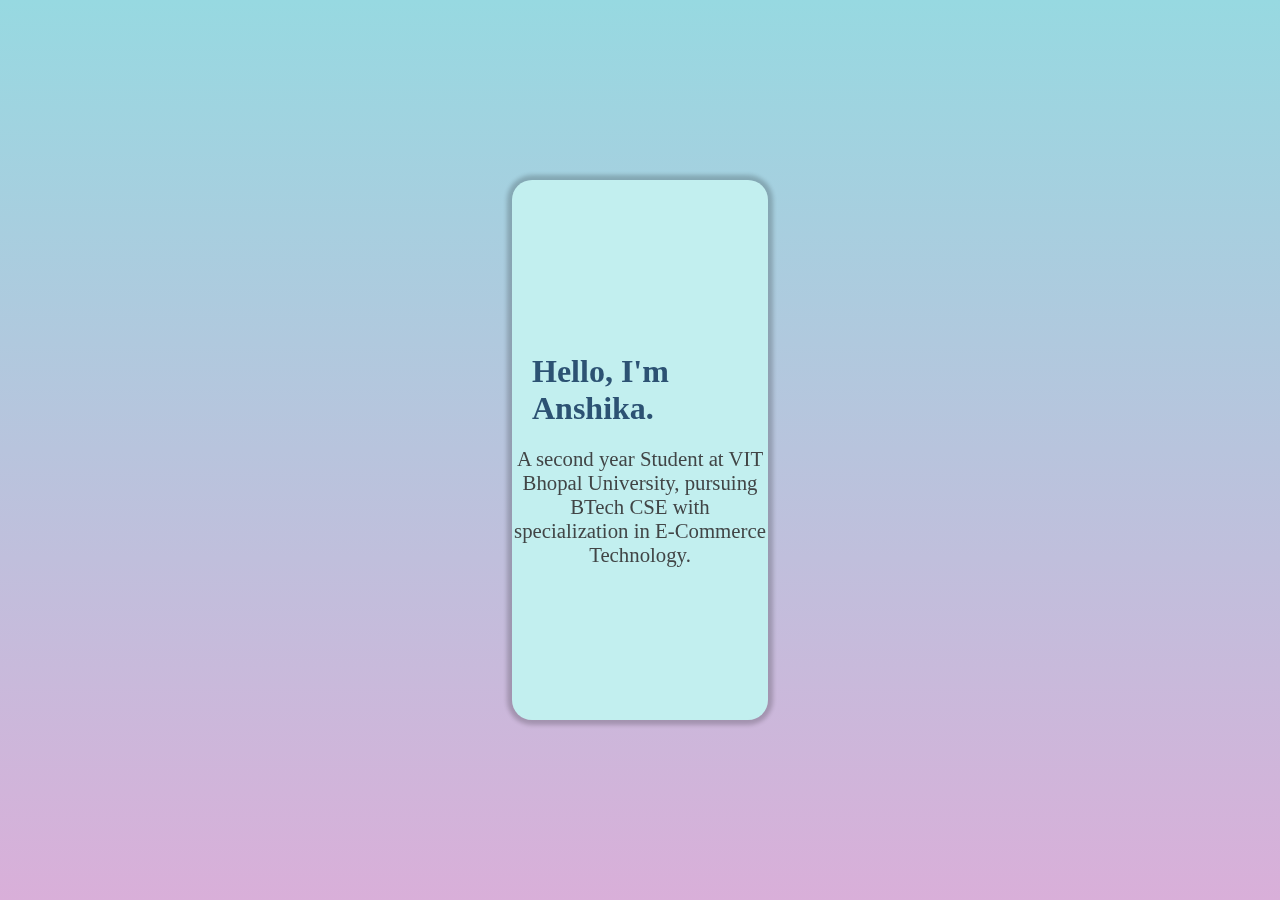
<file: index.html>
<!DOCTYPE html>
<html lang="en">
<head>
    <meta charset="UTF-8">
    <meta name="viewport" content="width=device-width, initial-scale=1.0">
    <title>Scan QR Code</title>
    <link rel="stylesheet" href="style.css">
</head>
<body>
    <div class="container">
        <div class="box">
            <div class="front">
                <h2>Hello, I'm Anshika.</h2>
                <p>A second year Student at VIT Bhopal University, pursuing BTech CSE with specialization in E-Commerce Technology.</p>
            </div>
            <div class="back">
                <img src="qr.svg" alt="QR Code" >
                <h3>Scan to know me!</h3>
            </div>
        </div>
    </div>
</body>
</html>
</file>
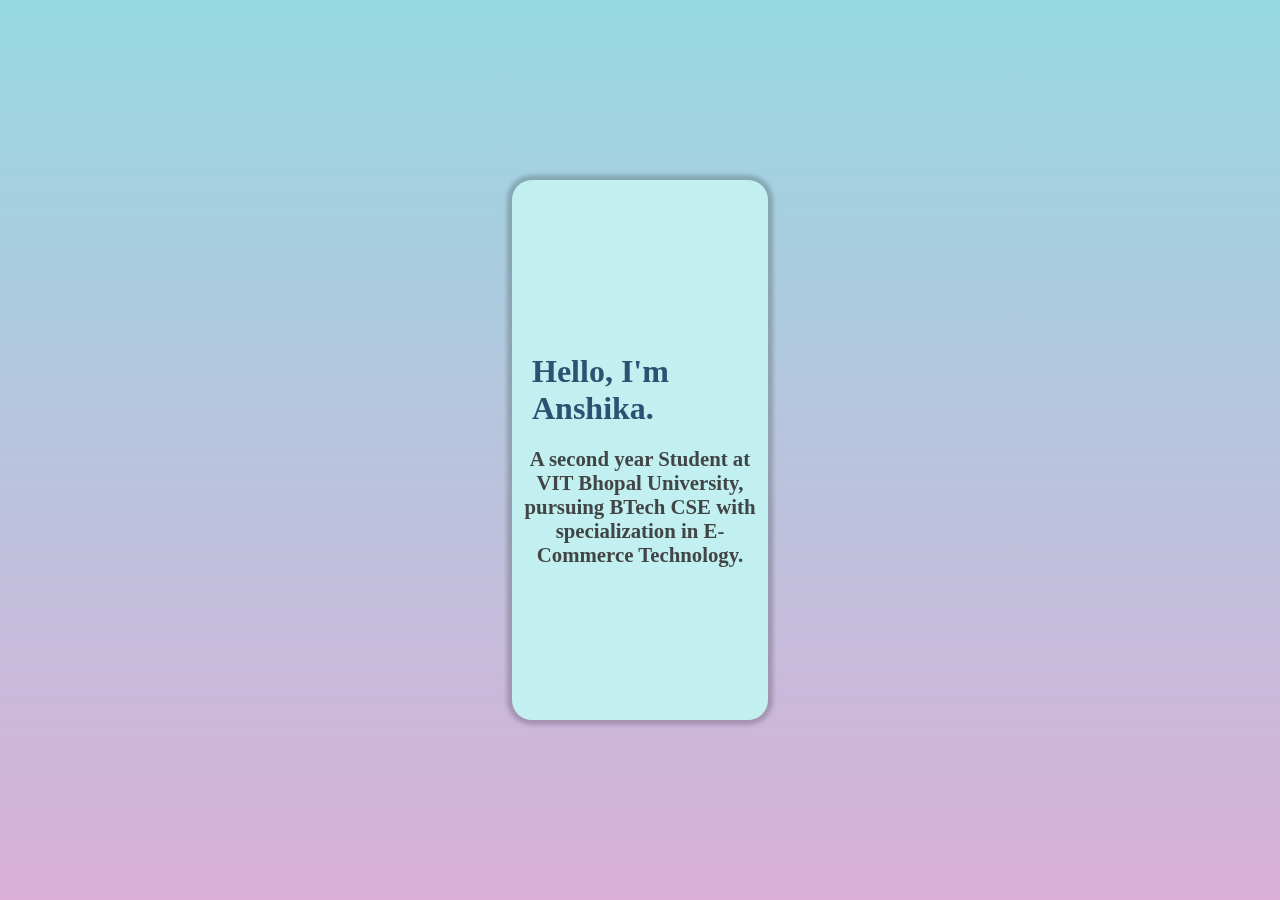
<file: card1.html>
<!DOCTYPE html>
<html lang="en">
<head>
    <meta charset="UTF-8">
    <meta name="viewport" content="width=device-width, initial-scale=1.0">
    <title>Scan QR Code</title>
    <link rel="stylesheet" href="style1.css">
</head>
<body>
    <div class="container">
        <div class="box">
            <div class="front">
                <h2>Hello, I'm Anshika.</h2>
                <p>A second year Student at VIT Bhopal University, pursuing BTech CSE with specialization in E-Commerce Technology.</p>
            </div>
            <div class="back">
                <img src="qr.svg" alt="QR Code" >
                <h3>Scan to know me!</h3>
            </div>
        </div>
    </div>
</body>
</html>
</file>
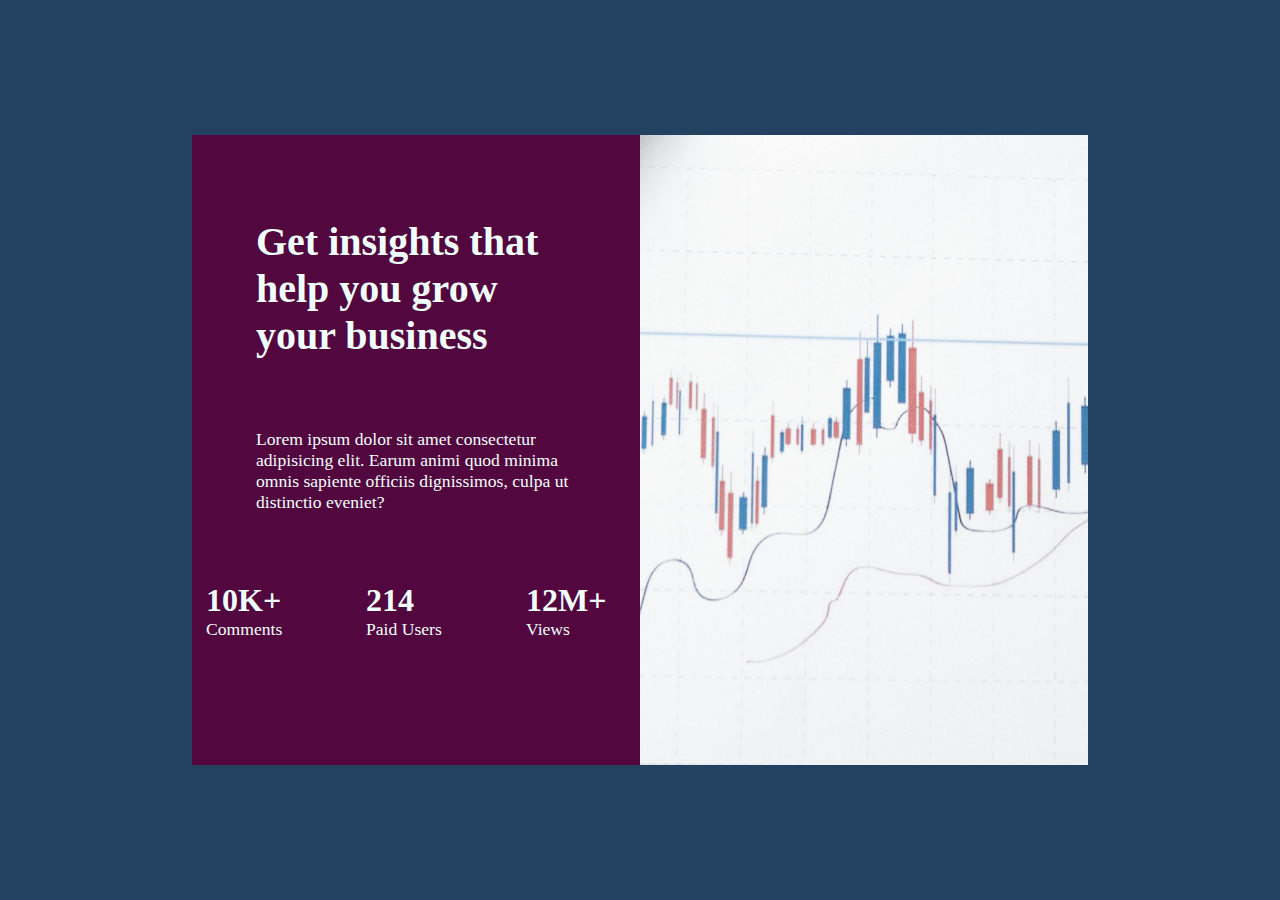
<file: card3.html>
<!DOCTYPE html>
<html lang="en">
<head>
    <meta charset="UTF-8">
    <meta name="viewport" content="width=device-width, initial-scale=1.0">
    <title>Card Three Practice</title>
    <link rel="stylesheet" href="style3.css">
</head>
<body>
    <div class="container">
        <div class="box">
            <div class="left">
                <h1>Get insights that help you grow your business</h1>
                <p>Lorem ipsum dolor sit amet consectetur adipisicing elit. Earum animi quod minima omnis sapiente officiis dignissimos, culpa ut distinctio eveniet?</p>
                <div class="stat">
                    <div class="statBox">
                        <p class="one">10K+</p>
                        <p>Comments</p>
                    </div>
                    <div class="statBox">
                        <p class="one">214</p>
                        <p>Paid Users</p>
                    </div>
                    <div class="statBox">
                        <p class="one">12M+</p>
                        <p>Views</p>
                    </div>
                </div>
            </div>
            <div class="right"><img src="stat.jpg" alt=""></div>
        </div>
    </div>
</body>
</html>
</file>
<file: style.css>
*{
    margin: 0;
    padding: 0;
    box-sizing: border-box;
}

.container{
    height: 100vh;
    width: 100vw;
    display: flex;
    justify-content: center;
    align-items: center;
    background-color: #D9AFD9;
    background-image: linear-gradient(0deg, #D9AFD9 0%, #97D9E1 100%);
    perspective: 1000px;

}

.box{
    height: 60%;
    width: 20%;
    background-color: rgb(194, 239, 239);
    border-radius: 20px;
    box-shadow: 0px 0px 4px 5px rgba(0, 0, 0, 0.2);
    position: relative;
    transition: transform 1s;
    transform-style: preserve-3d;
}

.box:hover{
    transform: rotateY(180deg);
}

.front{
    height: 100%;
    width: 100%;
    display: flex;
    flex-direction: column;
    justify-content: center;
    align-items: center;
    position: absolute;
    overflow: hidden;
    backface-visibility: hidden;
}

.front h2{
    color: rgb(44, 82, 115);
    margin: 20px;
    font-size: 2em;
}

.front p{
    text-align: center;
    font-size: 1.3em;
    color: #414546;
}

.back{
    position: absolute;
    display: flex;
    flex-direction: column;
    justify-content: center;
  transform: rotateY(180deg);
  align-items: center;
  overflow: hidden;
  backface-visibility: hidden;
}

.back h3{
    font-style: italic;
    font-size: 1.4em;
    margin-top: 20px;
    font-family: serif;
}
</file>
<file: style1.css>
*{
    margin: 0;
    padding: 0;
    box-sizing: border-box;
}

.container{
    height: 100vh;
    width: 100vw;
    display: flex;
    justify-content: center;
    align-items: center;
    background-color: #D9AFD9;
    background-image: linear-gradient(0deg, #D9AFD9 0%, #97D9E1 100%);
    perspective: 1000px;

}

.box{
    height: 60%;
    width: 20%;
    background-color: rgb(194, 239, 239);
    border-radius: 20px;
    box-shadow: 0px 0px 4px 5px rgba(0, 0, 0, 0.2);
    position: relative;
    transition: transform 1s;
    transform-style: preserve-3d;
    min-width: 130px;
}

.box:hover{
    transform: rotateY(180deg);
}

.front{
    height: 100%;
    width: 100%;
    display: flex;
    flex-direction: column;
    justify-content: center;
    align-items: center;
    position: absolute;
    overflow: hidden;
    backface-visibility: hidden;
}

.front h2{
    color: rgb(44, 82, 115);
    margin: 20px;
    font-size: 2em;
}

.front p{
    text-align: center;
    font-size: 1.3em;
    color: #414546;
    font-weight: bold;
}

.back{
    display: flex;
    flex-direction: column;
    justify-content: space-around;
    align-items: center;
  transform: rotateY(180deg);
  overflow: hidden;
  backface-visibility: hidden;
}

.back h3{
    font-style: italic;
    font-size: 1.4em;
    margin-top: 20px;
    font-family: serif;
}

.back img{
    height: 100%;
    width: 100%;
    margin-top: 50px;
}

@media (max-width:180px) {
    .back{
        margin-top: 80px;
    }
    .back h3{
        
        padding-left: 20px;
    }
}
</file>
<file: style3.css>
*{
    margin: 0;
    padding: 0;
    box-sizing: border-box;
}

.container{
    height: 100vh;
    width: 100vw;
    display: flex;
    justify-content: center;
    align-items: center;
    background-color: rgb(35, 65, 97);
}

.box{
    width: 70%;
    height: 70%;
    display: flex;
}

.left{
    background-color: rgb(82, 7, 62);
    width: 50%;
    height: 100%;
    display: flex;
    flex-direction: column;
    justify-content: space-evenly;
    align-items: center;
    padding: 4rem;
    color: azure;
    font-family: serif;
    gap: 50px;
}

.left h1{
    font-size: 2.5rem;
}

.left p{
    font-size: 1.1rem;
}

.stat{
    display: flex;
    justify-content: space-between;
    align-items: center;
    gap: 60px;
}

.statBox{
    display: flex;
    flex-direction: column;
    height: 100px;
    width: 100px;
}

.statBox .one{
    font-weight: bolder;
    font-size: 2rem;
}

.right{
    width: 50%;
    height: 100%;
}

.right img{
    width: 100%;
    height: 100%;
}

@media (max-width:1250px) {
    .stat{
        flex-direction: column;
        gap: 0;
    }
    .box{
        height: 90%;
        width: 90%;
    }
}

@media (max-width:910px) {

    .stat{opacity: 0;
    }
}
</file>
